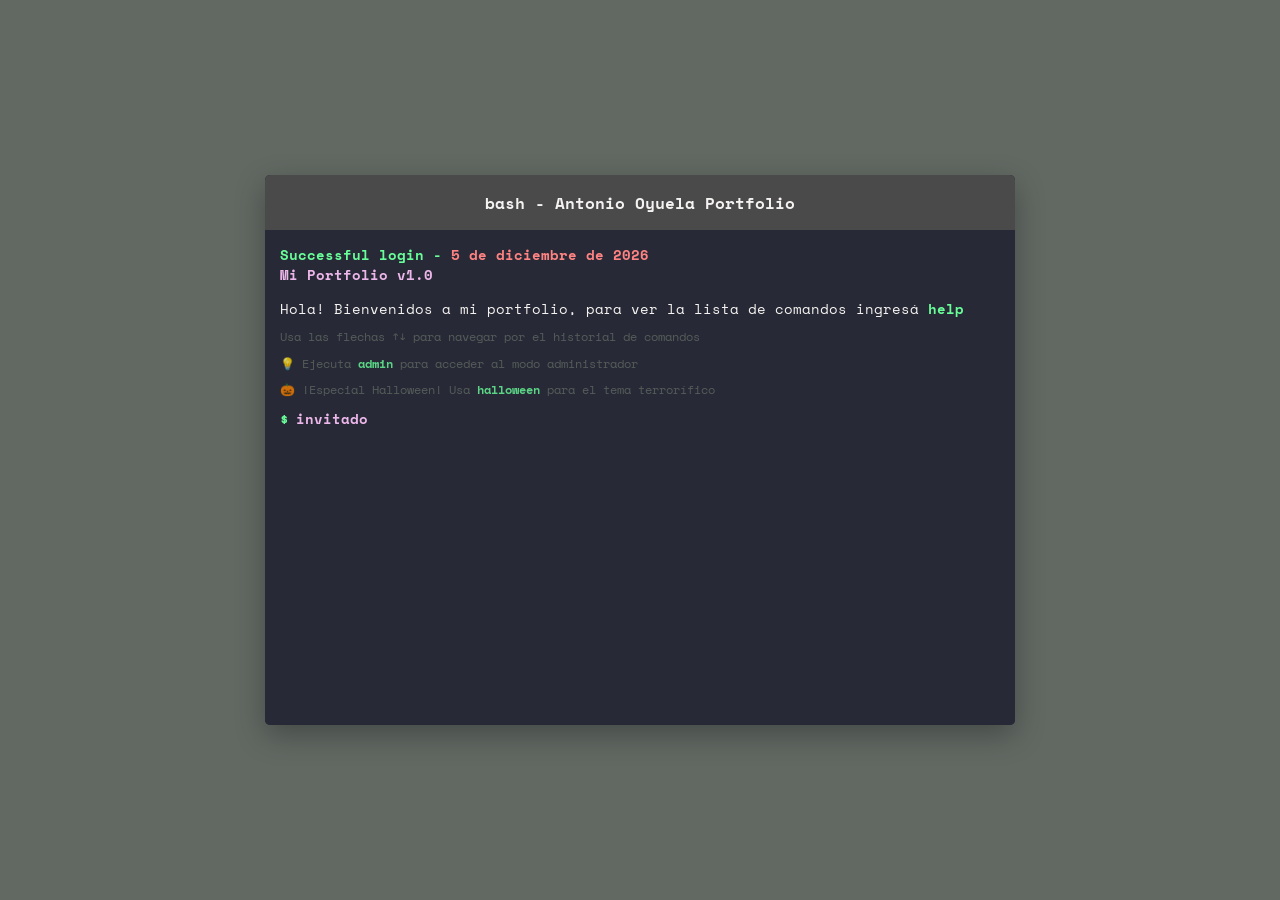
<file: index.html>
<!DOCTYPE html>
<html lang="es">
<head>
  <meta charset="UTF-8">
  <meta http-equiv="X-UA-Compatible" content="IE=edge">
  <meta name="viewport" content="width=device-width, initial-scale=1.0">
  <title>Portfolio Terminal - Antonio Oyuela</title>
  <link rel="preconnect" href="https://fonts.googleapis.com">
  <link rel="preconnect" href="https://fonts.gstatic.com" crossorigin>
  <link href="https://fonts.googleapis.com/css2?family=JetBrains+Mono:wght@300;400;500;600;700&family=Inter:wght@300;400;500;600;700&family=Space+Mono:wght@400;700&display=swap" rel="stylesheet">
  <link rel="stylesheet" href="styles.css">
</head>
<body>
  <main>
    <div class="header">
      <div class="header-content">
        <div class="header-left">
          <div class="window-controls">
            <div class="window-control close"></div>
            <div class="window-control minimize"></div>
            <div class="window-control maximize"></div>
          </div>
          <span class="header-title">Terminal - Antonio Oyuela Portfolio</span>
        </div>
        <span class="header-title guest-title">bash - Antonio Oyuela Portfolio</span>
        <div class="status-indicator">
          <div class="status-dot"></div>
          <span>Online</span>
        </div>
      </div>
    </div>
    <div class="terminal" id="terminal">
      <div class="terminal-content">
        <div class="command">Successful login - <span class="error" id="date"></span></div>
        <div class="title welcome">Mi Portfolio v1.0</div>
        <div>Hola! Bienvenidos a mi portfolio, para ver la lista de comandos ingresá <span class="command">help</span></div>
        <div class="help-hint">Usa las flechas ↑↓ para navegar por el historial de comandos</div>
        <div class="help-hint">💡 Ejecuta <span class="command">admin</span> para acceder al modo administrador</div>
		<div class="help-hint">🎃 !Especial Halloween! Usa <span class="command">halloween</span> para el tema terrorífico</div>
	  </div>
      <div class="prompt" id="currentPrompt">
        <span class="prompt-symbol">$</span>
        <span class="prompt-user">invitado</span>
        <span class="prompt-path">~/portfolio</span>
        <input id="commandInput" autocomplete="off" spellcheck="false" autofocus />
      </div>
    </div>
  </main>
  <script src="main.js"></script>
</body>
</html>
</file>
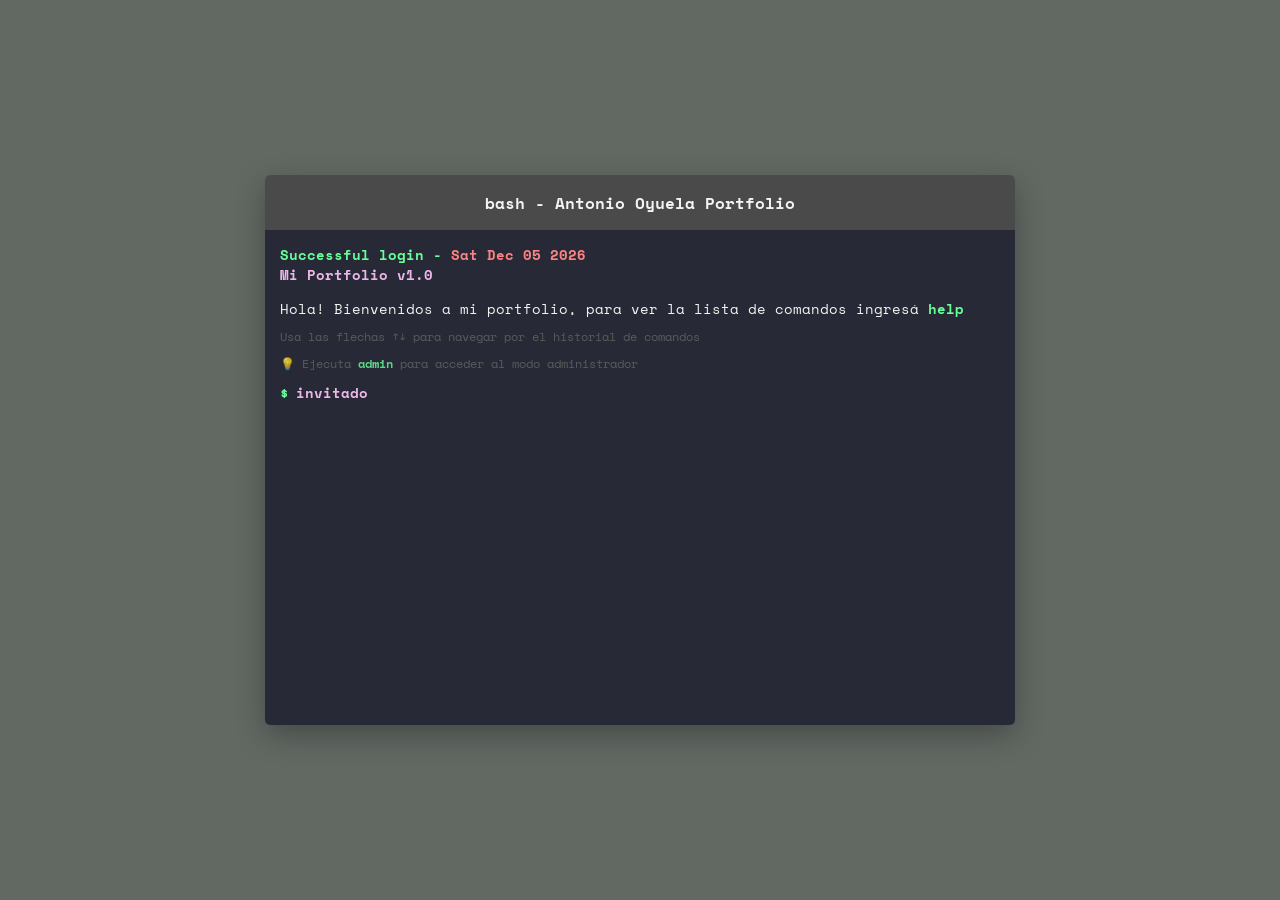
<file: portfolio_terminal_fixed_corrected.html>
<!DOCTYPE html>
<html lang="es">
<head>
  <meta charset="UTF-8">
  <meta http-equiv="X-UA-Compatible" content="IE=edge">
  <meta name="viewport" content="width=device-width, initial-scale=1.0">
  <title>Portfolio Terminal - Antonio Oyuela</title>
  <link rel="preconnect" href="https://fonts.googleapis.com">
  <link rel="preconnect" href="https://fonts.gstatic.com" crossorigin>
  <link href="https://fonts.googleapis.com/css2?family=JetBrains+Mono:wght@300;400;500;600;700&family=Inter:wght@300;400;500;600;700&family=Space+Mono:wght@400;700&display=swap" rel="stylesheet">
  <style>
    :root {
      /* Modo invitado (v1) */
      --v1-gray: #626963;
      --v1-background: #272A36;
      --v1-header: #4a4a4a;
      --v1-text: #F5F3F1;
      --v1-title: #eeb7eb;
      --v1-command: #68ff99;
      --v1-error: #ff8383;
      
      /* Modo admin (v2) */
      --v2-gray: #626963;
      --v2-background: #1a1d23;
      --v2-header: #2d3142;
      --v2-text: #e2e8f0;
      --v2-title: #a78bfa;
      --v2-command: #10b981;
      --v2-error: #f87171;
      --v2-accent: #60a5fa;
      
      /* Variables activas (empezamos con v1) */
      --gray: var(--v1-gray);
      --background: var(--v1-background);
      --header: var(--v1-header);
      --text: var(--v1-text);
      --title: var(--v1-title);
      --command: var(--v1-command);
      --error: var(--v1-error);
      --accent: var(--v1-command);
    }

    * {
      margin: 0;
      padding: 0;
      box-sizing: border-box;
    }

    body {
      display: grid;
      place-items: center;
      background-color: var(--gray);
      color: var(--text);
      font-family: 'Space Mono', monospace;
      font-size: 14px;
      min-height: 100vh;
      padding: 20px;
      transition: all 0.5s ease;
    }

    /* Modo admin activado */
    body.admin-mode {
      --gray: var(--v2-gray);
      --background: var(--v2-background);
      --header: var(--v2-header);
      --text: var(--v2-text);
      --title: var(--v2-title);
      --command: var(--v2-command);
      --error: var(--v2-error);
      --accent: var(--v2-accent);
      background: linear-gradient(135deg, var(--v2-gray) 0%, #4a5568 100%);
      font-family: 'JetBrains Mono', 'Consolas', monospace;
      line-height: 1.5;
    }

    main {
      height: 550px;
      width: 100%;
      max-width: 750px;
      box-shadow: 0 10px 30px rgba(0, 0, 0, 0.3);
      border-radius: 5px;
      overflow: hidden;
      transition: all 0.5s ease;
    }

    body.admin-mode main {
      height: 600px;
      max-width: 900px;
      box-shadow: 0 25px 50px -12px rgba(0, 0, 0, 0.5);
      border-radius: 12px;
      backdrop-filter: blur(10px);
      border: 1px solid rgba(255, 255, 255, 0.1);
    }

    .header {
      padding: 0 200px;
      height: 55px;
      margin: 0;
      font-weight: 600;
      font-size: 16px;
      background-color: var(--header);
      border-top-left-radius: 5px;
      border-top-right-radius: 5px;
      display: grid;
      place-items: center;
      overflow: hidden;
      line-height: 3.5;
      z-index: 50;
      transition: all 0.5s ease;
    }

    body.admin-mode .header {
      padding: 0 24px;
      height: 60px;
      display: flex;
      align-items: center;
      justify-content: space-between;
      border-bottom: 1px solid rgba(255, 255, 255, 0.1);
      border-radius: 0;
      line-height: normal;
    }

    .header-content {
      display: flex;
      align-items: center;
      gap: 12px;
      width: 100%;
      justify-content: center;
    }

    body.admin-mode .header-content {
      display: contents;
    }

    .header-left {
      display: none;
      align-items: center;
      gap: 12px;
    }

    body.admin-mode .header-left {
      display: flex;
    }

    .window-controls {
      display: flex;
      gap: 8px;
    }

    .window-control {
      width: 12px;
      height: 12px;
      border-radius: 50%;
    }

    .close { background-color: #ff5f57; }
    .minimize { background-color: #ffbd2e; }
    .maximize { background-color: #28ca42; }

    .header-title {
      color: var(--text);
      font-family: 'Inter', sans-serif;
    }

    body:not(.admin-mode) .header-title {
      font-family: 'Space Mono', monospace;
    }

    .status-indicator {
      display: none;
      align-items: center;
      gap: 6px;
      color: var(--command);
      font-size: 12px;
    }

    body.admin-mode .status-indicator {
      display: inline-flex;
    }

    .status-dot {
      width: 6px;
      height: 6px;
      background-color: var(--command);
      border-radius: 50%;
      animation: pulse 2s infinite;
    }

    @keyframes pulse {
      0%, 100% { opacity: 1; }
      50% { opacity: 0.5; }
    }

    .terminal {
      background-color: var(--background);
      color: var(--text);
      padding: 15px;
      height: calc(100% - 55px);
      overflow-y: auto;
      line-height: 1.4;
      transition: all 0.5s ease;
    }

    body.admin-mode .terminal {
      padding: 20px;
      height: calc(100% - 60px);
      line-height: 1.6;
    }

    .terminal-content {
      margin-bottom: 10px;
    }

    body.admin-mode .terminal-content {
      margin-bottom: 15px;
    }

    .prompt {
      display: flex;
      align-items: center;
      gap: 7px;
      margin-top: 10px;
    }

    body.admin-mode .prompt {
      gap: 8px;
      margin-top: 15px;
    }

    .prompt-symbol {
      color: var(--command);
      font-weight: 600;
    }

    .prompt-user {
      color: var(--title);
      font-weight: 600;
    }

    .prompt-path {
      color: var(--accent);
      font-weight: 500;
      display: none;
    }

    body.admin-mode .prompt-path {
      display: inline;
    }

    input {
      background-color: transparent;
      color: var(--text);
      font-size: 14px;
      font-family: inherit;
      border: none;
      flex: 1;
      outline: none;
      caret-color: var(--command);
    }

    input::selection {
      background-color: var(--title);
      color: var(--background);
    }

    .command-output {
      margin: 10px 0;
      color: var(--text);
    }

    body.admin-mode .command-output {
      margin: 15px 0;
    }

    .section-title {
      font-size: 18px;
      font-weight: 600;
      color: var(--title);
      margin-bottom: 10px;
    }

    body.admin-mode .section-title {
      margin-bottom: 15px;
      display: flex;
      align-items: center;
      gap: 8px;
    }

    .title {
      color: var(--title);
      font-weight: 600;
    }

    .error {
      color: var(--error);
      font-weight: 600;
    }

    .command {
      color: var(--command);
      font-weight: 600;
      cursor: pointer;
      transition: all 0.2s ease;
    }

    .command:hover {
      text-decoration: underline;
      filter: brightness(1.2);
    }

    .indent {
      margin-left: 20px;
      margin-top: 5px;
    }

    body.admin-mode .indent {
      margin-left: 24px;
      margin-top: 8px;
    }

    .link {
      color: var(--command);
      text-decoration: none;
      transition: all 0.2s ease;
    }

    body.admin-mode .link {
      color: var(--accent);
    }

    .link:hover {
      text-decoration: underline;
      filter: brightness(1.2);
    }

    .search-result {
      background-color: rgba(104, 255, 153, 0.1);
      border-left: 3px solid var(--command);
      padding: 10px;
      margin: 5px 0;
      border-radius: 3px;
      transition: all 0.2s ease;
    }

    body.admin-mode .search-result {
      background: linear-gradient(90deg, rgba(16, 185, 129, 0.1) 0%, transparent 100%);
      padding: 15px;
      margin: 10px 0;
      border-radius: 8px;
    }

    body.admin-mode .search-result:hover {
      background: linear-gradient(90deg, rgba(16, 185, 129, 0.15) 0%, transparent 100%);
    }

    .search-highlight {
      background-color: var(--command);
      color: var(--background);
      padding: 2px 4px;
      border-radius: 2px;
      font-weight: 600;
    }

    body.admin-mode .search-highlight {
      padding: 2px 6px;
      border-radius: 4px;
    }

    .category-result {
      background-color: rgba(238, 183, 235, 0.1);
      border-left: 3px solid var(--title);
      padding: 12px;
      margin: 8px 0;
      border-radius: 5px;
      transition: all 0.2s ease;
    }

    body.admin-mode .category-result {
      background: linear-gradient(90deg, rgba(167, 139, 250, 0.1) 0%, transparent 100%);
      padding: 15px;
      margin: 10px 0;
      border-radius: 8px;
    }

    body.admin-mode .category-result:hover {
      background: linear-gradient(90deg, rgba(167, 139, 250, 0.15) 0%, transparent 100%);
    }

    .category-title {
      color: var(--title);
      font-weight: 600;
      font-size: 16px;
      margin-bottom: 8px;
    }

    body.admin-mode .category-title {
      margin-bottom: 10px;
    }

    .category-content {
      color: var(--text);
      line-height: 1.5;
    }

    body.admin-mode .category-content {
      line-height: 1.6;
    }

    .search-match {
      background-color: var(--title);
      color: var(--background);
      padding: 1px 3px;
      border-radius: 2px;
      font-weight: 600;
    }

    body.admin-mode .search-match {
      padding: 2px 6px;
      border-radius: 4px;
    }

    .welcome {
      margin-bottom: 15px;
    }

    body.admin-mode .welcome {
      margin-bottom: 20px;
    }

    .help-hint {
      color: var(--gray);
      font-size: 12px;
      margin-top: 10px;
      opacity: 0.8;
    }

    body.admin-mode .help-hint {
      margin-top: 15px;
    }

    .skill-tag {
      display: none;
    }

    body.admin-mode .skill-tag {
      display: inline-block;
      background-color: rgba(167, 139, 250, 0.1);
      color: var(--title);
      padding: 4px 8px;
      border-radius: 6px;
      font-size: 12px;
      font-weight: 500;
      margin: 2px 4px 2px 0;
      border: 1px solid rgba(167, 139, 250, 0.3);
    }

    .project-card {
      display: none;
    }

    body.admin-mode .project-card {
      display: block;
      background: rgba(255, 255, 255, 0.02);
      border: 1px solid rgba(255, 255, 255, 0.1);
      border-radius: 8px;
      padding: 15px;
      margin: 10px 0;
      transition: all 0.2s ease;
    }

    body.admin-mode .project-card:hover {
      background: rgba(255, 255, 255, 0.05);
      border-color: var(--accent);
    }

    .mode-transition {
      opacity: 0;
      transform: scale(0.95);
      transition: all 0.5s ease;
    }

    .mode-transition.active {
      opacity: 1;
      transform: scale(1);
    }

    /* Scrollbar personalizada */
    .terminal::-webkit-scrollbar {
      width: 8px;
    }

    body.admin-mode .terminal::-webkit-scrollbar {
      width: 10px;
    }

    .terminal::-webkit-scrollbar-track {
      background: var(--background);
    }

    .terminal::-webkit-scrollbar-thumb {
      background: var(--header);
      border-radius: 4px;
    }

    body.admin-mode .terminal::-webkit-scrollbar-thumb {
      border-radius: 5px;
      border: 2px solid var(--background);
    }

    .terminal::-webkit-scrollbar-thumb:hover {
      background: var(--gray);
    }

    /* Media queries */
    @media (max-width: 768px) {
      body {
        padding: 10px;
      }
      
      main {
        height: 80vh;
        max-height: 600px;
      }

      body.admin-mode main {
        height: 85vh;
        max-height: 700px;
        border-radius: 8px;
      }
      
      .terminal {
        font-size: 13px;
      }

      body.admin-mode .terminal {
        font-size: 13px;
        padding: 15px;
      }
      
      .header {
        padding: 0 20px;
        font-size: 14px;
      }

      body.admin-mode .header {
        padding: 0 15px;
        font-size: 14px;
      }

      body.admin-mode .window-controls {
        display: none;
      }
    }

    @media (max-width: 480px) {
      .terminal {
        font-size: 12px;
        padding: 12px;
      }

      body.admin-mode .terminal {
        font-size: 12px;
        padding: 12px;
      }
      
      .indent {
        margin-left: 16px;
      }

      body.admin-mode .indent {
        margin-left: 16px;
      }
    }
  </style>
</head>
<body>
  <main>
    <div class="header">
      <div class="header-content">
        <div class="header-left">
          <div class="window-controls">
            <div class="window-control close"></div>
            <div class="window-control minimize"></div>
            <div class="window-control maximize"></div>
          </div>
          <span class="header-title">Terminal - Antonio Oyuela Portfolio</span>
        </div>
        <span class="header-title guest-title">bash - Antonio Oyuela Portfolio</span>
        <div class="status-indicator">
          <div class="status-dot"></div>
          <span>Online</span>
        </div>
      </div>
    </div>
    <div class="terminal" id="terminal">
      <div class="terminal-content">
        <div class="command">Successful login - <span class="error" id="date"></span></div>
        <div class="title welcome">Mi Portfolio v1.0</div>
        <div>Hola! Bienvenidos a mi portfolio, para ver la lista de comandos ingresá <span class="command">help</span></div>
        <div class="help-hint">Usa las flechas ↑↓ para navegar por el historial de comandos</div>
        <div class="help-hint">💡 Ejecuta <span class="command">admin</span> para acceder al modo administrador</div>
      </div>
      <div class="prompt" id="currentPrompt">
        <span class="prompt-symbol">$</span>
        <span class="prompt-user">invitado</span>
        <span class="prompt-path">~/portfolio</span>
        <input id="commandInput" autocomplete="off" spellcheck="false" autofocus />
      </div>
    </div>
  </main>

  <script>
    class TerminalPortfolio {
      constructor() {
        this.commandInput = document.getElementById('commandInput');
        this.terminal = document.getElementById('terminal');
        this.currentPrompt = document.getElementById('currentPrompt');
        this.commandHistory = [];
        this.historyIndex = -1;
        this.isAdminMode = false;
        
        this.init();
        this.setupEventListeners();
        this.initializeSearchData();
      }

      initializeSearchData() {
        this.searchCategories = {
          informatica: {
            title: '💻 Informática y Sistemas',
            aliases: ['informatica', 'informática', 'sistemas', 'system', 'computer', 'ordenador'],
            content: {
              skills: [
                'Hirens Boot CD', 'Clonezilla', 'Windows', 'Linux', 'MacOS', 'Android', 
                'GParted', 'Terminal', 'Seguridad informática', 'Iptables'
              ],
              education: [
                'Técnico en Sistemas Microinformáticos y Redes - IES Gaspar Melchor de Jovellanos',
                'Operación de Sistemas Informáticos - Academia Colón Fuenlabrada', 
                'Montaje y Reparación de Sistemas Microinformáticos - Centro Tecnológico Getafe',
                'Sistemas Microinformáticos - Cursos Femxa',
                'Operación de Redes Departamentales - Cursos Femxa'
              ],
              tools: ['GParted', 'Clonezilla', 'Hiren\'s BootCD', 'VirtualBox', 'Iptables']
            }
          },
          programacion: {
            title: '⚡ Programación y Desarrollo',
            aliases: ['programacion', 'programación', 'desarrollo', 'dev', 'coding', 'code'],
            content: {
              skills: [
                'HTML5', 'CSS3', 'JavaScript', 'TypeScript', 'React', 'Angular', 
                'Astro', 'Node.js', 'Git', 'GitHub', 'PostgreSQL', 'MariaDB'
              ],
              education: [
                'Programación con Lenguajes Orientados a Objetos y Bases de Datos Relacionales - Cursos 0,0',
                'Desarrollo de Aplicaciones con Tecnologías Web - Academia Colón',
                'FP GS Desarrollo de Aplicaciones Web - IES Enrique Tierno Galván',
                'Confección y Publicación de Páginas Web - Cursos Femxa'
              ],
              tools: ['VS Code', 'Postman', 'Git', 'GitHub Desktop', 'XAMPP', 'Node.js'],
              projects: [
                'La Pesadilla de Rick y Morty - Aplicación web con API',
                'Portfolio Terminal - Terminal interactiva con JavaScript',
                'Sistema de Gestión Web - Aplicación fullstack en desarrollo'
              ]
            }
          },
          diseño: {
            title: '🎨 Diseño y Multimedia',
            aliases: ['diseño', 'design', 'multimedia', 'grafico', 'gráfico'],
            content: {
              skills: [
                'Adobe Illustrator', 'Photoshop', 'InDesign', 'Premiere Pro', 
                'Adobe Dreamweaver', 'Paquete Corel Draw', 'Figma', 'UI/UX Design', 
                'Adobe Animate', 'Paquete Affinity', 'Canva'
              ],
              education: [
                'Diseño Editorial y Publicaciones Impresas y Multimedia - IES Virgen de la Paloma',
                'Desarrollo de Productos Editoriales Multimedia - Academia Colón Coslada',
                'Técnico Preimpresor Digital - IES Tajamar'
              ],
              tools: ['Adobe Illustrator', 'Photoshop', 'Figma', 'Canva', 'InDesign', 'Premiere Pro']
            }
          },
          seguridad: {
            title: '🔒 Seguridad Informática',
            aliases: ['seguridad', 'security', 'ciberseguridad', 'cyber'],
            content: {
              skills: ['Maltego', 'FOCA', 'Seguridad informática', 'Iptables'],
              education: ['Seguridad Informática - Grupo Aspasa'],
              tools: ['Wireshark', 'Maltego', 'FOCA', 'Nmap', 'Kali Linux']
            }
          },
          redes: {
            title: '🌐 Redes y Telecomunicaciones',
            aliases: ['redes', 'network', 'telecomunicaciones', 'comunicaciones'],
            content: {
              skills: ['Iptables', 'Redes departamentales'],
              education: [
                'Operación de Sistemas de Comunicación de Voz y Datos - Grupo Aspasia',
                'Operación de Redes Departamentales - Cursos Femxa',
                'Técnico en Sistemas Microinformáticos y Redes - IES Gaspar Melchor de Jovellanos'
              ],
              tools: ['Iptables', 'VirtualBox', 'Wireshark']
            }
          },
          idiomas: {
            title: '🌍 Idiomas',
            aliases: ['idiomas', 'languages', 'lenguas'],
            content: {
              skills: ['Español (Nativo)', 'Inglés (Básico)', 'Portugués (Básico)']
            }
          }
        };

        this.generalSearchData = {
          about: 'Antonio Oyuela desarrollador apasionado tecnología diseño frontend backend experiencias digitales',
          social: 'GitHub LinkedIn Email redes sociales contacto Antonio-92-cpu',
          skills: 'HTML CSS JavaScript TypeScript React Angular Astro Node.js Git GitHub Adobe Illustrator Photoshop InDesign Premiere Pro Figma UI UX Design Español Inglés Portugués programación diseño idiomas',
          education: 'Academia Colón Cursos Femxa IES Gaspar Melchor Jovellanos IES Tajamar Desarrollo Aplicaciones Tecnologías Web Confección Publicación Páginas Web Técnico Sistemas Microinformáticos Redes Preimpresor Digital formación estudios',
          experience: 'Desarrollador Full Stack Frontend Freelance proyectos React Node.js Vue.js bases datos aplicaciones web interfaces usuario responsive HTML CSS JavaScript experiencia laboral trabajo SomotierraTech Pipote prácticas diseño UI UX',
          projects: 'Rick Morty Portfolio Terminal Sistema Gestión Web GitHub API aplicación interactiva HTML CSS JavaScript fullstack proyectos desarrollo'
        };
      }

      init() {
        this.updateDateTime();
        this.commandInput.focus();
        
        this.terminal.addEventListener('click', () => {
          this.commandInput.focus(); 
        });
      }

      updateDateTime() {
        const dateElement = document.getElementById('date');
        if (this.isAdminMode) {
          dateElement.innerText = new Date().toLocaleString('es-ES', {
            year: 'numeric',
            month: 'long',
            day: 'numeric',
            hour: '2-digit',
            minute: '2-digit'
          });
        } else {
          dateElement.innerText = new Date().toDateString();
        }
      }

      setupEventListeners() {
        this.commandInput.addEventListener('keydown', (e) => {
          switch(e.key) {
            case 'Enter':
              this.executeCommand();
              break;
            case 'ArrowUp':
              e.preventDefault();
              this.navigateHistory('up');
              break;
            case 'ArrowDown':
              e.preventDefault();
              this.navigateHistory('down');
              break;
            case 'Tab':
              e.preventDefault();
              this.autocompleteCommand();
              break;
            case 'l':
              if (e.ctrlKey) {
                e.preventDefault();
                this.clearTerminal();
              }
              break;
          }
        });

        document.addEventListener('click', (e) => {
          if (!e.target.closest('a')) {
            this.commandInput.focus();
          }
        });
      }

      switchToAdminMode() {
        this.isAdminMode = true;
        
        // Aplicar transición
        document.body.classList.add('mode-transition');
        
        setTimeout(() => {
          document.body.classList.add('admin-mode');
          
          // Actualizar elementos del DOM
          this.updatePrompt();
          this.updateDateTime();
          
          // Ocultar título de invitado y mostrar elementos de admin
          document.querySelector('.guest-title').style.display = 'none';
          
          setTimeout(() => {
            document.body.classList.remove('mode-transition');
            document.body.classList.add('active');
          }, 100);
        }, 250);

        // Mensaje de bienvenida al modo admin
        const welcomeDiv = document.createElement('div');
        welcomeDiv.className = 'command-output';
        welcomeDiv.innerHTML = `
          <div class="section-title">🚀 Modo Administrador Activado</div>
          <div class="indent">
            <div>✨ Bienvenido al <span class="title">Portfolio Terminal v2.0</span></div>
            <div>🔓 Acceso completo concedido - Funcionalidades avanzadas habilitadas</div>
            <div>💻 Terminal mejorada con nuevos estilos y características</div>
            <br>
            <div class="help-hint">💡 Usa <span class="command">guest</span> para volver al modo invitado</div>
          </div>
        `;
        
        return welcomeDiv;
      }

      switchToGuestMode() {
        this.isAdminMode = false;
        
        // Aplicar transición
        document.body.classList.add('mode-transition');
        
        setTimeout(() => {
          document.body.classList.remove('admin-mode');
          
          // Actualizar elementos del DOM
          this.updatePrompt();
          this.updateDateTime();
          
          // Mostrar título de invitado
          document.querySelector('.guest-title').style.display = 'inline';
          
          setTimeout(() => {
            document.body.classList.remove('mode-transition');
            document.body.classList.add('active');
          }, 100);
        }, 250);

        // Mensaje de cambio a modo invitado
        const welcomeDiv = document.createElement('div');
        welcomeDiv.className = 'command-output';
        welcomeDiv.innerHTML = `
          <div class="section-title">👤 Modo Invitado Activado</div>
          <div class="indent">
            <div>📱 Volviendo al <span class="title">Portfolio v1.0</span></div>
            <div>🔒 Modo básico - Funcionalidades estándar</div>
            <br>
            <div class="help-hint">💡 Usa <span class="command">admin</span> para acceder al modo avanzado</div>
          </div>
        `;
        
        return welcomeDiv;
      }

      updatePrompt() {
        const promptSymbol = document.querySelector('.prompt-symbol');
        const promptUser = document.querySelector('.prompt-user');
        
        if (this.isAdminMode) {
          promptSymbol.textContent = '❯';
          promptUser.textContent = 'admin';
        } else {
          promptSymbol.textContent = '$';
          promptUser.textContent = 'invitado';
        }
      }

      autocompleteCommand() {
        const currentInput = this.commandInput.value.toLowerCase().trim();
        if (!currentInput) return;

        let commands = [
          'about', 'social', 'skills', 'education', 'experience', 'projects',
          'whoami', 'search', 'history', 'clear', 'help', 'theme', 'date', 'tools'
        ];

        // Agregar comandos específicos según el modo
        if (this.isAdminMode) {
          commands.push('guest', 'contact', 'pwd', 'ls');
        } else {
          commands.push('admin');
        }

        const matches = commands.filter(cmd => cmd.startsWith(currentInput));
  
        if (matches.length === 1) {
          this.commandInput.value = matches[0];
        } else if (matches.length > 1) {
          const suggestionDiv = document.createElement('div');
          suggestionDiv.className = 'command-output';
          const prefix = this.isAdminMode ? '💡' : '';
          suggestionDiv.innerHTML = `
            <div class="indent">
              ${prefix} Posibles comandos: ${matches.map(cmd => `<span class="command">${cmd}</span>`).join(' • ')}
            </div>
          `;
          this.terminal.insertBefore(suggestionDiv, this.currentPrompt);
          this.scrollToBottom();
        }
      }

      navigateHistory(direction) {
        if (this.commandHistory.length === 0) return;

        if (direction === 'up') {
          if (this.historyIndex < this.commandHistory.length - 1) {
            this.historyIndex++;
            this.commandInput.value = this.commandHistory[this.commandHistory.length - 1 - this.historyIndex];
          }
        } else if (direction === 'down') {
          if (this.historyIndex > 0) {
            this.historyIndex--;
            this.commandInput.value = this.commandHistory[this.commandHistory.length - 1 - this.historyIndex];
          } else if (this.historyIndex === 0) {
            this.historyIndex = -1;
            this.commandInput.value = '';
          }
        }
      }

      addToHistory(command) {
        const trimmedCommand = command.trim();
        if (trimmedCommand === '') return;
        
        if (this.commandHistory.length === 0 || 
            this.commandHistory[this.commandHistory.length - 1] !== trimmedCommand) {
          this.commandHistory.push(trimmedCommand);
          
          const maxHistory = this.isAdminMode ? 100 : 60;
          if (this.commandHistory.length > maxHistory) {
            this.commandHistory.shift();
          }
        }
        this.historyIndex = -1;
      }

      executeCommand() {
        const command = this.commandInput.value.trim();
        
        const commandLine = this.createCommandLine(command);
        this.terminal.insertBefore(commandLine, this.currentPrompt);
        
        this.addToHistory(command);
        
        if (command !== '') {
          const output = this.processCommand(command);
          if (output) {
            this.terminal.insertBefore(output, this.currentPrompt);
          }
        }
        
        this.commandInput.value = '';
        this.scrollToBottom();
      }

      createCommandLine(command) {
        const div = document.createElement('div');
        const symbol = this.isAdminMode ? '❯' : '$';
          ;
        const user = this.isAdminMode ? 'admin' : 'invitado';
        const path = this.isAdminMode ? ' <span class="prompt-path">~/portfolio</span>' : '';
        
        div.innerHTML = `<span class="prompt-symbol">${symbol}</span> <span class="prompt-user">${user}</span>${path} ${command}`;
        div.style.marginBottom = this.isAdminMode ? '10px' : '5px';
        return div;
      }

      processCommand(command) {
        const args = command.toLowerCase().split(' ');
        const cmd = args[0];
        
        switch(cmd) {
          case 'admin':
            if (!this.isAdminMode) {
              return this.switchToAdminMode();
            } else {
              return this.alreadyInMode('admin');
            }
          case 'guest':
            if (this.isAdminMode) {
              return this.switchToGuestMode();
            } else {
              return this.alreadyInMode('guest');
            }
          case 'tools':
            return this.showTools(args[1]);
          case 'theme':
            return this.setTheme(args[1]);
          case 'help':
            return this.showHelp();
          case 'about':
            return this.showAbout();
          case 'social':
          case 'contact':
            return this.showSocial();
          case 'skills':
            return this.showSkills();
          case 'education':
            return this.showEducation();
          case 'experience':
            return this.showExperience();
          case 'projects':
            return this.showProjects();
          case 'whoami':
            return this.showWhoami();
          case 'search':
            const query = args.slice(1).join(' ');
            return this.search(query);
          case 'history':
            return this.showHistory();
          case 'clear':
          case 'cls':
            return this.clearTerminal();
          case 'date':
            return this.showDate();
          case 'pwd':
            return this.showPwd();
          case 'ls':
            return this.showLs();
          default:
            return this.commandNotFound(command);
        }
      }

      alreadyInMode(mode) {
        const div = document.createElement('div');
        div.className = 'command-output';
        
        if (mode === 'admin') {
          div.innerHTML = `
            <div class="indent">
              <div class="error">⚠️ Ya estás en modo administrador</div>
              <div>Usa <span class="command">guest</span> para cambiar al modo invitado</div>
            </div>
          `;
        } else {
          div.innerHTML = `
            <div class="indent">
              <div class="error">⚠️ Ya estás en modo invitado</div>
              <div>Usa <span class="command">admin</span> para cambiar al modo administrador</div>
            </div>
          `;
        }
        
        return div;
      }

      showPwd() {
        if (!this.isAdminMode) return this.commandNotFound('pwd');
        
        const div = document.createElement('div');
        div.className = 'command-output';
        div.innerHTML = '<div class="indent"><span class="command">/home/admin/portfolio</span></div>';
        return div;
      }

      showLs() {
        if (!this.isAdminMode) return this.commandNotFound('ls');
        
        const div = document.createElement('div');
        div.className = 'command-output';
        div.innerHTML = `
          <div class="indent">
            <span class="command">about.txt</span>&nbsp;&nbsp;&nbsp;&nbsp;
            <span class="command">skills.json</span>&nbsp;&nbsp;&nbsp;&nbsp;
            <span class="command">projects/</span>&nbsp;&nbsp;&nbsp;&nbsp;
            <span class="command">contact.md</span>
          </div>
        `;
        return div;
      }
      
      setTheme(mode) {
        const div = document.createElement('div');
        div.className = 'command-output';

        if (!mode || (mode !== 'dark' && mode !== 'light')) {
          const errorPrefix = this.isAdminMode ? '⚠️' : '';
          div.innerHTML = `
            <div class="error">${errorPrefix} Modo inválido.</div>
            <div class="indent">Uso: <span class="command">theme [dark|light]</span></div>
          `;
          return div;
        }

        // Por ahora solo notificamos, el tema se puede implementar más adelante
        const successPrefix = this.isAdminMode ? '✨' : '';
        div.innerHTML = `<div class="indent">${successPrefix} Tema ${mode} disponible en futuras versiones.</div>`;
        return div;
      }

      showDate() {
        const div = document.createElement('div');
        div.className = 'command-output';
        
        const now = new Date();
        
        if (this.isAdminMode) {
          const options = {
            weekday: 'long',
            year: 'numeric',
            month: 'long',
            day: 'numeric',
            hour: '2-digit',
            minute: '2-digit',
            second: '2-digit',
            timeZoneName: 'short'
          };
          
          const fullDate = now.toLocaleDateString('es-ES', options);
          const time = now.toLocaleTimeString('es-ES');
          
          div.innerHTML = `
            <div class="indent">
              <div>📅 <span class="title">Fecha:</span> ${fullDate}</div>
              <div>⏰ <span class="title">Hora:</span> <span class="command">${time}</span></div>
              <div>🌍 <span class="title">Zona horaria:</span> ${Intl.DateTimeFormat().resolvedOptions().timeZone}</div>
            </div>
          `;
        } else {
          const options = {
            weekday: 'long',
            year: 'numeric',
            month: 'long',
            day: 'numeric',
            hour: '2-digit',
            minute: '2-digit',
            second: '2-digit',
            timeZoneName: 'short'
          };
          
          const fullDate = now.toLocaleDateString('es-ES', options);
          const time = now.toLocaleTimeString('es-ES');
          
          div.innerHTML = `
            <div class="indent">
              <div><span class="title">Fecha completa:</span> ${fullDate}</div>
              <div><span class="title">Hora actual:</span> <span class="command">${time}</span></div>
              <div><span class="title">Zona horaria:</span> ${Intl.DateTimeFormat().resolvedOptions().timeZone}</div>
            </div>
          `;
        }
        
        return div;
      }

      showHelp() {
        const div = document.createElement('div');
        div.className = 'command-output';
        
        if (this.isAdminMode) {
          div.innerHTML = `
            <div class="section-title">📋 Comandos disponibles (Modo Admin):</div>
            <div class="indent">
              <div><span class="command">about</span> - 👤 Información sobre mí</div>
              <div><span class="command">social</span> - 🌐 Mis redes sociales y contacto</div>
              <div><span class="command">skills</span> - ⚡ Habilidades técnicas</div>
              <div><span class="command">tools [categoría]</span> - 🛠️ Herramientas por categoría (dev, design, sec, net)</div>
              <div><span class="command">education</span> - 🎓 Formación académica</div>
              <div><span class="command">experience</span> - 💼 Experiencia laboral</div>
              <div><span class="command">projects</span> - 🚀 Mis proyectos</div>
              <div><span class="command">search [término]</span> - 🔍 Buscar contenido (categorías o general)</div>
              <div><span class="command">history</span> - 📜 Historial de comandos</div>
              <div><span class="command">clear</span> - 🧹 Limpiar terminal</div>
              <div><span class="command">date</span> - 📅 Fecha y hora actual</div>
              <div><span class="command">whoami</span> - 🤔 Info del usuario</div>
              <div><span class="command">pwd</span> - 📂 Directorio actual</div>
              <div><span class="command">ls</span> - 📄 Listar archivos</div>
              <div><span class="command">guest</span> - 👤 Cambiar a modo invitado</div>
            </div>
            <div class="help-hint">💡 Usa ↑↓ para historial • Tab para autocompletar • Ctrl+L para limpiar</div>
            <div class="help-hint">🔍 Busca por categorías: <span class="command">informática</span>, <span class="command">programación</span>, <span class="command">diseño</span>, <span class="command">seguridad</span>, <span class="command">redes</span>, <span class="command">idiomas</span></div>
          `;
        } else {
          div.innerHTML = `
            <div class="section-title">Comandos disponibles:</div>
            <div class="indent">
              <div><span class="command">about</span> - Información sobre mi</div>
              <div><span class="command">social</span> - Mis redes sociales</div>
              <div><span class="command">skills</span> - Habilidades</div>
              <div><span class="command">tools [categoría]</span> - Herramientas agrupadas (dev, diseño, seguridad, redes)</div>
              <div><span class="command">education</span> - Formación académica</div>
              <div><span class="command">experience</span> - Experiencia laboral</div>
              <div><span class="command">projects</span> - Mis proyectos</div>
              <div><span class="command">whoami</span> - Información del usuario</div>
              <div><span class="command">search [término]</span> - Buscar por categorías o contenido general</div>
              <div><span class="command">date</span> - Mostrar fecha y hora actual</div>
              <div><span class="command">history</span> - Historial de comandos</div>
              <div><span class="command">clear</span> - Limpiar terminal</div>
              <div><span class="command">admin</span> - 🚀 Acceder al modo administrador</div>
            </div>
            <div class="help-hint">Usa las flechas ↑↓ para navegar por el historial</div>
            <div class="help-hint">Búsqueda por categorías: informática, programación, diseño, seguridad, redes, idiomas</div>
          `;
        }
        
        return div;
      }
      
      showAbout() {
        const div = document.createElement('div');
        div.className = 'command-output';
        
        if (this.isAdminMode) {
          div.innerHTML = `
            <div class="section-title">👨‍💻 Sobre mí:</div>
            <div class="indent">
              <div>¡Hola! Soy <span class="title">Antonio Oyuela</span> 👋</div>
              <br>
              <div>🚀 Desarrollador apasionado por la tecnología y el diseño</div>
              <div>💻 Especializado en desarrollo frontend y backend</div>
              <div>🎯 Experiencia en múltiples tecnologías web modernas</div>
              <div>✨ Me gusta crear experiencias digitales atractivas y funcionales</div>
              <div>📚 Siempre aprendiendo nuevas tecnologías y mejorando mis habilidades</div>
              <br>
              <div>🎨 Combino desarrollo técnico con diseño creativo para crear soluciones completas</div>
            </div>
          `;
        } else {
          div.innerHTML = `
            <div class="section-title">Sobre mi:</div>
            <div class="indent">
              Hola! Mi nombre es <span class="title">Antonio Oyuela</span><br><br>
              Soy un desarrollador apasionado por la tecnología y el diseño. Me especializo en 
              desarrollo frontend y backend, con experiencia en múltiples tecnologías web modernas. 
              Me gusta crear experiencias digitales atractivas y funcionales, siempre buscando 
              aprender nuevas tecnologías y mejorar mis habilidades.
            </div>
          `;
        }
        
        return div;
      }

      showSocial() {
        const div = document.createElement('div');
        div.className = 'command-output';
        
        if (this.isAdminMode) {
          div.innerHTML = `
            <div class="section-title">🌐 Contacto y Redes:</div>
            <div class="indent">
              <div>🐱 <span class="title">GitHub:</span> <a href="https://github.com/Antonio-92-cpu" target="_blank" class="link">https://github.com/Antonio-92-cpu</a></div>
              <div>💼 <span class="title">LinkedIn:</span> <a href="https://www.linkedin.com/in/antonio-oyuela-s%C3%A1nchez-0a3185141/" target="_blank" class="link">linkedin.com/in/antonio-oyuela</a></div>
              <div>📧 <span class="title">Email:</span> <span class="command">antoniooyuela@gmail.com</span></div>
              <br>
              <div class="help-hint">💬 ¡No dudes en contactarme para colaboraciones o proyectos!</div>
            </div>
          `;
        } else {
          div.innerHTML = `
            <div class="section-title">Redes sociales:</div>
            <div class="indent">
              <div><span class="title">GitHub:</span> <a href="https://github.com/Antonio-92-cpu" target="_blank" class="link">https://github.com/Antonio-92-cpu</a></div>
              <div><span class="title">LinkedIn:</span> <a href="https://www.linkedin.com/in/antonio-oyuela-s%C3%A1nchez-0a3185141/" target="_blank" class="link">https://linkedin.com/in/antonio-oyuela</a></div>
              <div><span class="title">Email:</span> <span class="command">antoniooyuela@gmail.com</span></div>
            </div>
          `;
        }
        
        return div;
      }

      showSkills() {
        const div = document.createElement('div');
        div.className = 'command-output';
        
        if (this.isAdminMode) {
          const skillCategories = [
            {
              title: '💻 Desarrollo Web',
              skills: ['HTML5', 'CSS3', 'JavaScript', 'TypeScript', 'React', 'Angular', 'Astro', 'Node.js']
            },
            {
              title: '🗄️ Bases de Datos',
              skills: ['PostgreSQL', 'MariaDB', 'MySQL']
            },
            {
              title: '🛠️ Herramientas',
              skills: ['Git', 'GitHub', 'VS Code', 'Postman', 'XAMPP']
            },
            {
              title: '🎨 Diseño',
              skills: ['Adobe Illustrator', 'Photoshop', 'InDesign', 'Figma', 'UI/UX Design', 'Canva']
            },
            {
              title: '💿 Sistemas',
              skills: ['Windows', 'Linux', 'MacOS', 'Terminal', 'VirtualBox']
            },
            {
              title: '🔒 Seguridad',
              skills: ['Seguridad informática', 'Iptables', 'Maltego', 'FOCA']
            },
            {
              title: '🌍 Idiomas',
              skills: ['Español (Nativo)', 'Inglés (Básico)', 'Portugués (Básico)']
            }
          ];

          let html = '<div class="section-title">⚡ Habilidades Técnicas:</div><div class="indent">';
          
          skillCategories.forEach(category => {
            html += `<div><span class="command">${category.title}</span></div>`;
            html += '<div class="indent">';
            category.skills.forEach(skill => {
              html += `<span class="skill-tag">${skill}</span>`;
            });
            html += '</div><br>';
          });
          
          html += '</div>';
          div.innerHTML = html;
        } else {
          div.innerHTML = `
            <div class="section-title">Skills:</div>
            <div class="indent">
              <div>
                <span class="command">Programación:</span>
                <div class="indent">
                  <span class="title">HTML5</span> • <span class="title">CSS3</span> • 
                  <span class="title">JavaScript</span> • <span class="title">TypeScript</span><br>
                  <span class="title">React</span> • <span class="title">Angular</span> • 
                  <span class="title">Astro</span> • <span class="title">Node.js</span><br>
                  <span class="title">Git</span> • <span class="title">GitHub</span> •
                  <span class="title">PostgreSQL</span> • <span class="title">MariaDB</span><br>
                </div>
                <br>
              <div>
              <span class="command">Informática | Herramientas:</span>
                <div class="indent">
                  <span class="title">Hirens Boot CD</span> • <span class="title">Clonezilla</span> • 
                  <span class="title">Maltego</span> • <span class="title">FOCA</span><br>
                  <span class="title">Windows - Linux - MacOS</span> • <span class="title">Android</span> • 
                  <span class="title">Gparted</span> • <span class="title">Terminal</span><br>
                  <span class="title">Seguridad informática</span> • <span class="title">Iptables</span><br>
                </div>
                <br>
              </div>
              <div>
                <span class="command">Diseño y Contenido Digital:</span>
                <div class="indent">
                  <span class="title">Adobe Illustrator</span> • <span class="title">Photoshop</span> • <span class="title">InDesign</span><br>
                  <span class="title">Premiere Pro</span> • <span class="title">Adobe Dreamweaver</span> • <span class="title">Paquete Corel Draw</span><br>
                  <span class="title">Figma</span> • <span class="title">UI/UX Design</span> • <span class="title">Adobe Animate</span><br>
                  <span class="title">Paquete Affinity</span> • <span class="title">Microsoft Office</span><br> 
                  <span class="title">LibreOffice / Openoffice</span> • <span class="title">Canva</span><br>
                </div>
              </div>
              </br>
              <div>
                <span class="command">Idiomas:</span>
                <div class="indent">
                  <span class="title">Español (Nativo)</span><br>
                  <span class="title">Inglés (Básico)</span><br>
                  <span class="title">Portugués (Básico)</span>
                </div>
              </div>
            </div>
          `;
        }
        
        return div;
      }

      showEducation() {
        const div = document.createElement('div');
        div.className = 'command-output';
        
        if (this.isAdminMode) {
          const educationData = [
            {
              title: 'Seguridad Informática',
              institution: 'Grupo Aspasa',
              description: 'Formación especializada en ciberseguridad, análisis de vulnerabilidades y protección de sistemas.',
              emoji: '🔒'
            },
            {
              title: 'Programación con Lenguajes Orientados a Objetos y Bases de Datos',
              institution: 'Cursos 0,0',
              description: 'Desarrollo de aplicaciones organizando código en clases y objetos. Diseño y gestión eficiente de bases de datos.',
              emoji: '💻'
            },
            {
              title: 'Desarrollo de Aplicaciones con Tecnologías Web',
              institution: 'Academia Colón',
              description: 'Especialización en desarrollo fullstack con tecnologías web modernas.',
              emoji: '🌐'
            },
            {
              title: 'FP GS Desarrollo de Aplicaciones Web',
              institution: 'IES Enrique Tierno Galván',
              description: 'Formación en programación orientada a objetos y bases de datos relacionales.',
              emoji: '🎓'
            },
            {
              title: 'Diseño Editorial y Publicaciones Multimedia',
              institution: 'IES Virgen de la Paloma',
              description: 'Técnico en publicaciones multimedia y diseño editorial.',
              emoji: '🎨'
            },
            {
              title: 'Técnico en Sistemas Microinformáticos y Redes',
              institution: 'IES Gaspar Melchor de Jovellanos',
              description: 'Formación técnica en administración de sistemas, redes y soporte técnico.',
              emoji: '🖥️'
            }
          ];

          let html = '<div class="section-title">🎓 Formación Académica:</div><div class="indent">';
          
          educationData.forEach(edu => {
            html += `
              <div class="project-card">
                <div>${edu.emoji} <span class="title">${edu.title}</span></div>
                <div class="indent"><span class="command">${edu.institution}</span></div>
                <div class="indent">${edu.description}</div>
              </div>
            `;
          });
          
          html += '</div>';
          div.innerHTML = html;
        } else {
          div.innerHTML = `
            <div class="section-title">Formación:</div>
            <div class="indent">
              <div>
                <span class="title">Seguridad Informática</span><br>
                <span class="command">Grupo Aspasa</span>
                <div class="indent">
                  Formación especializada en ciberseguridad, análisis de vulnerabilidades y protección de sistemas.
                </div>
              </div>
              <br>
              <div>
                <span class="title">Programación con Lenguajes Orientados a Objetos y Bases de Datos Relacionales</span><br>
                <span class="command">Cursos 0,0</span>
                <div class="indent">
                  Desarrollar aplicaciones organizando el código en clases y objetos, usando diferentes lenguajes. Diseño y la gestión de Bases de Datos de forma eficiente.
                  Mi labor esencial es integrar datos y lógica de negocio, en proyectos.
                </div>
              </div>
              <br>
              <div>
                <span class="title">Desarrollo de Aplicaciones con Tecnologías Web</span><br>
                <span class="command">Academia Colón</span>
                <div class="indent">
                  Especialización en desarrollo fullstack con tecnologías web modernas, incluyendo frontend, backend y bases de datos.
                </div>
              </div>
              <br>
              <div>
                <span class="title">FP GS Desarrollo de Aplicaciones Web | 1 año</span><br>
                <span class="command">IES Enrique Tierno Galván</span>
                <div class="indent">
                  Aprendizaje a programar con lenguajes orientados a objetos y a usar bases de datos relacionales.
                </div>
              </div>
              <br>
              <div>
                <span class="title">Técnico en Sistemas Microinformáticos y Redes</span><br>
                <span class="command">IES Gaspar Melchor de Jovellanos</span>
                <div class="indent">
                  Formación técnica en administración de sistemas, redes y soporte técnico.
                </div>
              </div>
            </div>
          `;
        }
        
        return div;
      }

      showExperience() {
        const div = document.createElement('div');
        div.className = 'command-output';
        
        if (this.isAdminMode) {
          div.innerHTML = `
            <div class="section-title">💼 Experiencia Laboral:</div>
            <div class="indent">
              <div class="project-card">
                <div>🚀 <span class="title">Desarrollador / Diseñador Web</span></div>
                <div class="indent"><span class="command">SomotierraTech - 2024 (Prácticas)</span></div>
                <div class="indent">
                  Desarrollo de aplicaciones web completas con Vue.js, Node.js y bases de datos.
                  Colaboración directa con clientes para crear soluciones digitales personalizadas.
                </div>
              </div>
              
              <div class="project-card">
                <div>🎨 <span class="title">Desarrollador Frontend</span></div>
                <div class="indent"><span class="command">Pipote S.L. - 2024 (Prácticas)</span></div>
                <div class="indent">
                  Creación de interfaces responsive e interactivas. Implementación de diseños
                  optimizados con HTML, CSS y JavaScript, asegurando compatibilidad cross-browser.
                </div>
              </div>
            </div>
          `;
        } else {
          div.innerHTML = `
            <div class="section-title">Experiencia:</div>
            <div class="indent">
              <div>
                <span class="title">Desarrollador / Diseñador Web</span><br>
                <span class="command">Prácticas | SomotierraTech - 2024</span>
                <div class="indent">
                  Desarrollo de aplicaciones web completas utilizando tecnologías modernas como 
                  Vue.js, Node.js y bases de datos. Colaboración con clientes para crear 
                  soluciones digitales personalizadas y optimizadas.
                </div>
              </div>
              <br>
              <div>
                <span class="title">Desarrollador Frontend</span><br>
                <span class="command">Prácticas | Pipote S.L. - 2024</span>
                <div class="indent">
                  Creación de interfaces de usuario responsive y interactivas. 
                  Implementación de diseños en HTML, CSS y JavaScript, asegurando 
                  compatibilidad cross-browser y optimización de rendimiento.
                </div>
              </div>
            </div>
          `;
        }
        
        return div;
      }

      showProjects() {
        const div = document.createElement('div');
        div.className = 'command-output';
        
        if (this.isAdminMode) {
          div.innerHTML = `
            <div class="section-title">🚀 Proyectos Destacados:</div>
            <div class="indent">
              <div class="project-card">
                <div>🛸 <span class="title">La Pesadilla de Rick y Morty</span></div>
                <div class="indent">
                  <a href="https://github.com/Antonio-92-cpu/Rickandmorty" target="_blank" class="link">🔗 Ver en GitHub</a>
                </div>
                <div class="indent">
                  Aplicación web interactiva basada en la serie Rick y Morty.
                  Utiliza la API oficial para mostrar personajes, episodios y datos de la serie.
                </div>
                <div class="indent">
                  <span class="skill-tag">JavaScript</span>
                  <span class="skill-tag">API REST</span>
                  <span class="skill-tag">HTML/CSS</span>
                </div>
              </div>
              
              <div class="project-card">
                <div>💻 <span class="title">Portfolio Terminal</span></div>
                <div class="indent"><span class="command">🔥 Proyecto Actual</span></div>
                <div class="indent">
                  Terminal interactiva desarrollada con JavaScript vanilla.
                  Presenta información profesional de manera creativa y funcional.
                </div>
                <div class="indent">
                  <span class="skill-tag">JavaScript</span>
                  <span class="skill-tag">CSS3</span>
                  <span class="skill-tag">Terminal UI</span>
                </div>
              </div>
              
              <div class="project-card">
                <div>🔧 <span class="title">Sistema de Gestión Web</span></div>
                <div class="indent"><span class="command">⚡ En Desarrollo</span></div>
                <div class="indent">
                  Aplicación fullstack para gestión de contenidos con panel
                  de administración y API REST completa.
                </div>
                <div class="indent">
                  <span class="skill-tag">Node.js</span>
                  <span class="skill-tag">React</span>
                  <span class="skill-tag">PostgreSQL</span>
                </div>
              </div>
            </div>
          `;
        } else {
          div.innerHTML = `
            <div class="section-title">Proyectos:</div>
            <div class="indent">
              <div>
                <span class="title">La Pesadilla de Rick y Morty</span><br>
                <a href="https://github.com/Antonio-92-cpu/Rickandmorty" target="_blank" class="link">Ver en GitHub</a>
                <div class="indent">
                  Aplicación web interactiva basada en la serie Rick y Morty, utilizando la API oficial para mostrar personajes y episodios.
                </div>
              </div>
              <br>
              <div>
                <span class="title">Portfolio Terminal</span><br>
                <span class="command">Proyecto Actual</span>
                <div class="indent">
                  Terminal interactiva desarrollada con HTML, CSS y JavaScript vanilla 
                  para mostrar información profesional de manera creativa.
                </div>
              </div>
              <br>
              <div>
                <span class="title">Sistema de Gestión Web</span><br>
                <span class="command">En Desarrollo</span>
                <div class="indent">
                  Aplicación fullstack para gestión de contenidos con panel 
                  de administración y API REST.
                </div>
              </div>
            </div>
          `;
        }
        
        return div;
      }
      
      showTools(category) {
        const div = document.createElement('div');
        div.className = 'command-output';

        const tools = {
          dev: {
            aliases: ['dev', 'desarrollo', 'development'],
            title: this.isAdminMode ? '🛠️ Desarrollo y Testing' : '🛠 Desarrollo y Testing',
            items: ['VS Code', 'Postman', 'Git', 'GitHub Desktop', 'XAMPP', 'Node.js', 'npm', 'Vite']
          },
          design: {
            aliases: ['design', 'diseño'],
            title: this.isAdminMode ? '🎨 Diseño y Multimedia' : '🎨 Diseño y Multimedia',
            items: ['Adobe Illustrator', 'Photoshop', 'Figma', 'Canva', 'InDesign', 'Premiere Pro', 'Affinity Suite']
          },
          sec: {
            aliases: ['sec', 'seguridad', 'security'],
            title: this.isAdminMode ? '🔍 Seguridad y Auditoría' : '🔍 Seguridad y Auditoría',
            items: ['Wireshark', 'Maltego', 'FOCA', 'Nmap', 'Kali Linux', 'Metasploit']
          },
          net: {
            aliases: ['net', 'redes', 'sistemas', 'network'],
            title: this.isAdminMode ? '📡 Redes y Sistemas' : '📡 Redes y Sistemas',
            items: ['GParted', 'Clonezilla', 'Hiren\'s BootCD', 'VirtualBox', 'Iptables', 'pfSense']
          }
        };

        let selectedCategory = null;

        if (category) {
          for (const key in tools) {
            if (tools[key].aliases.includes(category.toLowerCase())) {
              selectedCategory = key;
              break;
            }
          }
        }

        if (category && !selectedCategory) {
          const errorPrefix = this.isAdminMode ? '❌' : '';
          div.innerHTML = `
            <div class="error">${errorPrefix} Categoría no válida: <span class="command">${category}</span></div>
            <div class="indent">Uso: <span class="command">tools [dev | design | sec | net]</span></div>
            <div class="indent">También: desarrollo, diseño, seguridad, redes</div>
            <div class="indent">Ejemplo: <span class="command">tools diseño</span></div>
          `;
          return div;
        }

        if (selectedCategory) {
          const t = tools[selectedCategory];
          if (this.isAdminMode) {
            div.innerHTML = `
              <div class="section-title">${t.title}</div>
              <div class="indent">
                ${t.items.map(item => `<span class="skill-tag">${item}</span>`).join('')}
              </div>
            `;
          } else {
            div.innerHTML = `
              <div class="section-title">${t.title}</div>
              <div class="indent">${t.items.map(item => `<span class="title">${item}</span>`).join(' • ')}</div>
            `;
          }
          return div;
        }

        let html = `<div class="section-title">${this.isAdminMode ? '🔧' : ''} Herramientas Profesionales:</div><div class="indent">`;
        for (const key in tools) {
          const t = tools[key];
          html += `
            <div><span class="command">${t.title}</span></div>
            <div class="indent">`;
          
          if (this.isAdminMode) {
            html += t.items.map(item => `<span class="skill-tag">${item}</span>`).join('');
          } else {
            html += t.items.map(item => `<span class="title">${item}</span>`).join(' • ');
          }
          
          html += '</div><br>';
        }
        html += '</div>';
        div.innerHTML = html;
        return div;
      }

      showWhoami() {
        const div = document.createElement('div');
        div.className = 'command-output';
        
        if (this.isAdminMode) {
          const userAgent = navigator.userAgent;
          const platform = navigator.platform;
          const language = navigator.language;
          
          div.innerHTML = `
            <div class="indent">
              <div>🧑‍💻 Eres un <span class="title">Admin</span> explorando mi portfolio</div>
              <br>
              <div>👤 <span class="command">Usuario:</span> admin</div>
              <div>🔒 <span class="command">Permisos:</span> Acceso completo</div>
              <div>💻 <span class="command">Sistema:</span> ${platform}</div>
              <div>🌐 <span class="command">Idioma:</span> ${language}</div>
              <div>⏰ <span class="command">Sesión iniciada:</span> ${new Date().toLocaleString('es-ES')}</div>
              <br>
              <div class="help-hint">🚀 ¡Gracias por visitar mi portfolio interactivo!</div>
            </div>
          `;
        } else {
          div.innerHTML = `
            <div class="indent">
              Eres un <span class="title">visitante curioso</span> explorando mi portfolio interactivo 🚀<br>
              <span class="command">Usuario:</span> invitado<br>
              <span class="command">Permisos:</span> Solo lectura<br>
              <span class="command">Sesión iniciada:</span> ${new Date().toLocaleString()}
            </div>
          `;
        }
        
        return div;
      }

      search(query) {
        const div = document.createElement('div');
        div.className = 'command-output';
        
        if (!query || query.trim() === '') {
          const errorPrefix = this.isAdminMode ? '❌' : '';
          div.innerHTML = `
            <div class="error">${errorPrefix} Por favor, proporciona un término de búsqueda.</div>
            <div class="indent">Uso: <span class="command">search [término]</span></div>
            <div class="indent">${this.isAdminMode ? '📂' : ''} Categorías: informática, programación, diseño, seguridad, redes, idiomas</div>
            <div class="indent">${this.isAdminMode ? '🔍' : ''} También puedes buscar cualquier término general</div>
          `;
          return div;
        }

        const searchTerm = query.toLowerCase().trim();
        const categoryResults = this.performCategorySearch(searchTerm);
        const generalResults = this.performGeneralSearch(searchTerm); // Always perform general search
        const allResults = [...categoryResults, ...generalResults];
        
        if (allResults.length === 0) {
          const notFoundPrefix = this.isAdminMode ? '❌' : '';
          const hintPrefix = this.isAdminMode ? '💡' : '';
          div.innerHTML = `
            <div>${this.isAdminMode ? '<div class="section-title">' : ''}${this.isAdminMode ? '🔍' : ''} Resultados para: "<span class="title">${query}</span>"${this.isAdminMode ? '</div>' : ''}</div>
            <div class="indent error">${notFoundPrefix} No se encontraron resultados.</div>
            <div class="indent">${hintPrefix} Prueba con: informática, programación, diseño, seguridad, redes, idiomas o un término general como "React" o "Photoshop".</div>
          `;
        } else {
          let resultsHTML = `<div ${this.isAdminMode ? 'class="section-title"' : ''}>${this.isAdminMode ? '🔍' : ''} Resultados${this.isAdminMode ? ' para' : ' de búsqueda para'}: "<span class="title">${query}</span>"</div>`;
          
          if (categoryResults.length > 0) {
              resultsHTML += `<div class="indent"><span class="command">Categorías relacionadas:</span></div>`;
              categoryResults.forEach(result => {
                  resultsHTML += `
                      <div class="category-result">
                          <div class="category-title">${result.category}</div>
                          <div class="category-content">${result.content}</div>
                      </div>
                  `;
              });
          }
          
          if (generalResults.length > 0) {
              resultsHTML += `<div class="indent"><span class="command">Coincidencias generales:</span></div>`;
              generalResults.forEach(result => {
                  resultsHTML += `
                      <div class="search-result">
                          <span class="command">${result.section}</span>: ${result.snippet}
                      </div>
                  `;
              });
          }
          
          div.innerHTML = resultsHTML;
        }
        
        return div;
      }

      performCategorySearch(searchTerm) {
        const results = [];
        
        Object.keys(this.searchCategories).forEach(categoryKey => {
          const category = this.searchCategories[categoryKey];
          
          // Check if category alias or any content skill/tool/project/education matches the search term
          let categoryMatchFound = category.aliases.some(alias => 
            alias.toLowerCase().includes(searchTerm) || searchTerm.includes(alias.toLowerCase())
          );

          let contentMatches = {
              skills: [],
              education: [],
              tools: [],
              projects: []
          };

          // Check for matches within skills
          if (category.content.skills) {
              category.content.skills.forEach(skill => {
                  if (skill.toLowerCase().includes(searchTerm)) {
                      contentMatches.skills.push(skill);
                      categoryMatchFound = true;
                  }
              });
          }
          
          // Check for matches within education
          if (category.content.education) {
              category.content.education.forEach(edu => {
                  if (edu.toLowerCase().includes(searchTerm)) {
                      contentMatches.education.push(edu);
                      categoryMatchFound = true;
                  }
              });
          }

          // Check for matches within tools
          if (category.content.tools) {
              category.content.tools.forEach(tool => {
                  if (tool.toLowerCase().includes(searchTerm)) {
                      contentMatches.tools.push(tool);
                      categoryMatchFound = true;
                  }
              });
          }

          // Check for matches within projects
          if (category.content.projects) {
              category.content.projects.forEach(project => {
                  if (project.toLowerCase().includes(searchTerm)) {
                      contentMatches.projects.push(project);
                      categoryMatchFound = true;
                  }
              });
          }
          
          if (categoryMatchFound) {
            let contentHTML = '';
            
            if (contentMatches.skills.length > 0) {
              contentHTML += `<div><span class="command">${this.isAdminMode ? '💪' : ''} Habilidades:</span></div>`;
              if (this.isAdminMode) {
                contentHTML += `<div class="indent">${contentMatches.skills.map(skill => 
                  `<span class="skill-tag">${this.highlightMatch(skill, searchTerm)}</span>`
                ).join('')}</div><br>`;
              } else {
                contentHTML += `<div class="indent">${contentMatches.skills.map(skill => 
                  `<span class="title">${this.highlightMatch(skill, searchTerm)}</span>`
                ).join(' • ')}</div><br>`;
              }
            }
            
            if (contentMatches.education.length > 0) {
              contentHTML += `<div><span class="command">${this.isAdminMode ? '🎓' : ''} Formación:</span></div>`;
              contentMatches.education.forEach(edu => {
                contentHTML += `<div class="indent">• ${this.highlightMatch(edu, searchTerm)}</div>`;
              });
              contentHTML += '<br>';
            }
            
            if (contentMatches.tools.length > 0) {
              contentHTML += `<div><span class="command">${this.isAdminMode ? '🛠️' : ''} Herramientas:</span></div>`;
              if (this.isAdminMode) {
                contentHTML += `<div class="indent">${contentMatches.tools.map(tool => 
                  `<span class="skill-tag">${this.highlightMatch(tool, searchTerm)}</span>`
                ).join('')}</div><br>`;
              } else {
                contentHTML += `<div class="indent">${contentMatches.tools.map(tool => 
                  `<span class="title">${this.highlightMatch(tool, searchTerm)}</span>`
                ).join(' • ')}</div><br>`;
              }
            }
            
            if (contentMatches.projects.length > 0) {
              contentHTML += `<div><span class="command">${this.isAdminMode ? '🚀' : ''} Proyectos:</span></div>`;
              contentMatches.projects.forEach(project => {
                contentHTML += `<div class="indent">• ${this.highlightMatch(project, searchTerm)}</div>`;
              });
            }

            // Only add if there's actual content to display, not just category alias match
            if (contentHTML) {
                results.push({
                    category: category.title,
                    content: contentHTML
                });
            }
          }
        });
        
        return results;
      }

      performGeneralSearch(searchTerm) {
        const results = [];
        
        Object.keys(this.generalSearchData).forEach(section => {
          if (this.generalSearchData[section].toLowerCase().includes(searchTerm)) {
            const content = this.generalSearchData[section];
            const index = content.toLowerCase().indexOf(searchTerm);
            const start = Math.max(0, index - 50);
            const end = Math.min(content.length, index + searchTerm.length + 50);
            let snippet = content.substring(start, end);
            
            if (start > 0) snippet = '...' + snippet;
            if (end < content.length) snippet = snippet + '...';
            
            const regex = new RegExp(`(${searchTerm})`, 'gi');
            snippet = snippet.replace(regex, '<span class="search-highlight">$1</span>');
            
            results.push({
              section: section.charAt(0).toUpperCase() + section.slice(1),
              snippet: snippet
            });
          }
        });

        return results;
      }

      highlightMatch(text, searchTerm) {
        const regex = new RegExp(`(${searchTerm})`, 'gi');
        return text.replace(regex, '<span class="search-match">$1</span>');
      }

      showHistory() {
        const div = document.createElement('div');
        div.className = 'command-output';
        
        if (this.commandHistory.length === 0) {
          div.innerHTML = `<div class="indent">${this.isAdminMode ? '📜' : ''} No hay comandos en el historial.</div>`;
        } else {
          const title = this.isAdminMode ? '<div class="section-title">📜 Historial de comandos:</div>' : '<div class="section-title">Historial de comandos:</div>';
          let historyHTML = title + '<div class="indent">';
          
          const displayCount = this.isAdminMode ? 20 : 15;
          const historyToShow = this.commandHistory.slice(-displayCount);
          
          historyToShow.forEach((cmd, index) => {
            const startIndex = Math.max(0, this.commandHistory.length - displayCount);
            const actualIndex = startIndex + index;
            historyHTML += `<div><span class="command">${actualIndex}:</span> ${cmd}</div>`;
          });
          
          historyHTML += '</div>';
          
          if (this.commandHistory.length > displayCount) {
            historyHTML += `<div class="help-hint">Mostrando los últimos ${displayCount} comandos (${this.commandHistory.length - displayCount} anteriores ocultos)</div>`;
          }
          
          div.innerHTML = historyHTML;
        }
        
        return div;
      }

      clearTerminal() {
        const children = Array.from(this.terminal.children);
        children.forEach(child => {
          if (child.id !== 'currentPrompt') {
            child.remove();
          }
        });
        
        const welcomeDiv = document.createElement('div');
        welcomeDiv.className = 'terminal-content';
        
        if (this.isAdminMode) {
          welcomeDiv.innerHTML = `
            <div class="command">✨ Terminal limpia - <span class="error">${new Date().toLocaleString('es-ES')}</span></div>
            <div class="title welcome">🚀 Portfolio Terminal v2.0</div>
            <div>Terminal limpia. Escribe <span class="command">help</span> para ver los comandos disponibles.</div>
          `;
        } else {
          welcomeDiv.innerHTML = `
            <div class="command">Terminal cleared - <span class="error">${new Date().toDateString()}</span></div>
            <div class="title welcome">Mi Portfolio v1.0</div>
            <div>Terminal limpia. Escribe <span class="command">help</span> para ver los comandos disponibles.</div>
          `;
        }
        
        this.terminal.insertBefore(welcomeDiv, this.currentPrompt);
        return null;
      }

      commandNotFound(command) {
        const div = document.createElement('div');
        div.className = 'command-output error';
        
        if (this.isAdminMode) {
          // Sugerir comandos similares
          const commands = ['about', 'social', 'skills', 'education', 'experience', 'projects', 'help', 'search', 'tools', 'guest', 'contact', 'pwd', 'ls', 'admin', 'theme', 'date', 'whoami', 'history', 'clear', 'cls'];
          const suggestions = commands.filter(cmd => 
            this.levenshteinDistance(command.toLowerCase(), cmd) <= 2
          ).slice(0, 3);

          let html = `<div>❌ -bash: ${command}: command not found</div>`;
          
          if (suggestions.length > 0) {
            html += `<div class="indent">💡 ¿Quisiste decir: ${suggestions.map(s => `<span class="command">${s}</span>`).join(', ')}?</div>`;
          }
          
          html += `<div class="indent">Escribe <span class="command">help</span> para ver todos los comandos.</div>`;
          
          div.innerHTML = html;
        } else {
          const commands = ['about', 'social', 'skills', 'education', 'experience', 'projects', 'help', 'search', 'tools', 'admin', 'date', 'whoami', 'history', 'clear', 'cls'];
          const suggestions = commands.filter(cmd => 
            this.levenshteinDistance(command.toLowerCase(), cmd) <= 2
          ).slice(0, 3);

          let html = `<div>-bash: ${command}: command not found</div>`;

          if (suggestions.length > 0) {
              html += `<div class="indent">¿Quizás quisiste decir: ${suggestions.map(s => `<span class="command">${s}</span>`).join(', ')}?</div>`;
          }

          html += `<div>Escribe <span class="command">help</span> para ver los comandos disponibles.</div>`;
          
          div.innerHTML = html;
        }
        
        return div;
      }

      // Algoritmo de distancia de Levenshtein para sugerencias (solo modo admin)
      levenshteinDistance(str1, str2) {
        const matrix = [];
        
        for (let i = 0; i <= str2.length; i++) {
          matrix[i] = [i];
        }
        
        for (let j = 0; j <= str1.length; j++) {
          matrix[0][j] = j;
        }
        
        for (let i = 1; i <= str2.length; i++) {
          for (let j = 1; j <= str1.length; j++) {
            if (str2.charAt(i - 1) === str1.charAt(j - 1)) {
              matrix[i][j] = matrix[i - 1][j - 1];
            } else {
              matrix[i][j] = Math.min(
                matrix[i - 1][j - 1] + 1,
                matrix[i][j - 1] + 1,
                matrix[i - 1][j] + 1
              );
            }
          }
        }
        
        return matrix[str2.length][str1.length];
      }

      scrollToBottom() {
        this.terminal.scrollTop = this.terminal.scrollHeight;
        this.commandInput.focus();
      }
    }

    // Inicializar cuando el DOM esté listo
    document.addEventListener('DOMContentLoaded', () => {
      new TerminalPortfolio();
    });

    // Prevenir pérdida de foco al hacer clic fuera
    document.addEventListener('click', (e) => {
      if (!e.target.closest('a') && !e.target.closest('input')) {
        const input = document.getElementById('commandInput');
        if (input) input.focus();
      }
    });
  </script>
</body>
</html>
</file>
<file: styles.css>
/* ========================================
   PORTFOLIO TERMINAL - ANTONIO OYUELA
   Archivo: styles.css
   Versión optimizada y modular
======================================== */

/* ============== VARIABLES DE COLOR ============== */
:root {
  /* Modo Invitado (v1) */
  --v1-gray: #626963;
  --v1-background: #272A36;
  --v1-header: #4a4a4a;
  --v1-text: #F5F3F1;
  --v1-title: #eeb7eb;
  --v1-command: #68ff99;
  --v1-error: #ff8383;

  /* Modo Admin (v2) */
  --v2-gray: #626963;
  --v2-background: #1a1d23;
  --v2-header: #2d3142;
  --v2-text: #e2e8f0;
  --v2-title: #a78bfa;
  --v2-command: #10b981;
  --v2-error: #f87171;
  --v2-accent: #60a5fa;

  /* Tema Halloween (v3) */
  --v3-gray: #1a0f0a;
  --v3-background: #0d0907;
  --v3-header: #1f1410;
  --v3-text: #ffa500;
  --v3-title: #ff6b00;
  --v3-command: #00ff00;
  --v3-error: #ff0000;
  --v3-accent: #b026ff;

  /* Variables activas (por defecto: invitado) */
  --gray: var(--v1-gray);
  --background: var(--v1-background);
  --header: var(--v1-header);
  --text: var(--v1-text);
  --title: var(--v1-title);
  --command: var(--v1-command);
  --error: var(--v1-error);
  --accent: var(--v1-command);
}

/* ============== RESET & TIPOGRAFÍA ============== */
* {
  margin: 0;
  padding: 0;
  box-sizing: border-box;
}

body {
  display: grid;
  place-items: center;
  min-height: 100vh;
  padding: 20px;
  background-color: var(--gray);
  color: var(--text);
  font-family: 'Space Mono', monospace;
  font-size: 14px;
  line-height: 1.4;
  transition: all 0.5s ease;
}

/* ============== MODO ADMIN ============== */
body.admin-mode {
  --gray: var(--v2-gray);
  --background: var(--v2-background);
  --header: var(--v2-header);
  --text: var(--v2-text);
  --title: var(--v2-title);
  --command: var(--v2-command);
  --error: var(--v2-error);
  --accent: var(--v2-accent);

  background: linear-gradient(135deg, var(--v2-gray) 0%, #4a5568 100%);
  font-family: 'JetBrains Mono', 'Consolas', monospace;
  line-height: 1.6;
}

/* ============== MODO HALLOWEEN ============== */
body.halloween-mode {
  --gray: var(--v3-gray);
  --background: var(--v3-background);
  --header: var(--v3-header);
  --text: var(--v3-text);
  --title: var(--v3-title);
  --command: var(--v3-command);
  --error: var(--v3-error);
  --accent: var(--v3-accent);

  background: linear-gradient(135deg, #1a0f0a 0%, #2d1810 50%, #1a0f0a 100%);
  background-size: 200% 200%;
  font-family: 'Space Mono', monospace;
  animation: spookyBackground 20s ease infinite;
}

@keyframes spookyBackground {
  0%, 100% { background-position: 0% 50%; }
  50% { background-position: 100% 50%; }
}

body.halloween-mode main {
  box-shadow: 0 0 30px rgba(255, 102, 0, 0.3), 0 0 60px rgba(255, 102, 0, 0.1);
  border: 2px solid rgba(255, 102, 0, 0.3);
  animation: spookyGlow 3s ease-in-out infinite;
}

@keyframes spookyGlow {
  0%, 100% { box-shadow: 0 0 30px rgba(255, 102, 0, 0.3), 0 0 60px rgba(255, 102, 0, 0.1); }
  50% { box-shadow: 0 0 40px rgba(255, 102, 0, 0.5), 0 0 80px rgba(255, 102, 0, 0.2); }
}

body.halloween-mode .header { 
  background: linear-gradient(90deg, #1f1410 0%, #2d1810 50%, #1f1410 100%);
  border-bottom: 2px solid rgba(255, 102, 0, 0.5);
}

body.halloween-mode .command { text-shadow: 0 0 5px rgba(0, 255, 0, 0.5); }
body.halloween-mode .title { text-shadow: 0 0 8px rgba(255, 102, 0, 0.6); }
body.halloween-mode .status-dot { 
  background-color: #ff6b00; 
  animation: spookyPulse 1.5s infinite; 
}

@keyframes spookyPulse {
  0%, 100% { opacity: 1; transform: scale(1); }
  50% { opacity: 0.3; transform: scale(1.5); }
}

/* Corrección visual Halloween */
body.halloween-mode .help-hint {
  color: var(--text);
  opacity: 0.9;
  text-shadow: 0 0 6px rgba(255, 102, 0, 0.6);
  font-weight: 500;
}

/* ============== LAYOUT PRINCIPAL ============== */
main {
  height: 550px;
  width: 100%;
  max-width: 750px;
  background: var(--background);
  border-radius: 5px;
  box-shadow: 0 10px 30px rgba(0, 0, 0, 0.3);
  overflow: hidden;
  transition: all 0.5s ease;
}

body.admin-mode main {
  height: 600px;
  max-width: 900px;
  border-radius: 12px;
  box-shadow: 0 25px 50px -12px rgba(0, 0, 0, 0.5);
  backdrop-filter: blur(10px);
  border: 1px solid rgba(255, 255, 255, 0.1);
}

/* ============== HEADER ============== */
.header {
  height: 55px;
  padding: 0 200px;
  background-color: var(--header);
  border-top-left-radius: 5px;
  border-top-right-radius: 5px;
  display: grid;
  place-items: center;
  font-weight: 600;
  font-size: 16px;
  line-height: 3.5;
  z-index: 50;
  transition: all 0.5s ease;
}

body.admin-mode .header {
  height: 60px;
  padding: 0 24px;
  display: flex;
  align-items: center;
  justify-content: space-between;
  border-bottom: 1px solid rgba(255, 255, 255, 0.1);
  border-radius: 0;
  line-height: normal;
}

.header-content { 
  display: flex; 
  align-items: center; 
  gap: 12px; 
  width: 100%; 
  justify-content: center; 
}

body.admin-mode .header-content { display: contents; }

.header-left { display: none; align-items: center; gap: 12px; }
body.admin-mode .header-left { display: flex; }

.window-controls { display: flex; gap: 8px; }
.window-control { width: 12px; height: 12px; border-radius: 50%; }
.close { background-color: #ff5f57; }
.minimize { background-color: #ffbd2e; }
.maximize { background-color: #28ca42; }

.header-title { 
  color: var(--text); 
  font-family: 'Inter', sans-serif; 
}
body:not(.admin-mode) .header-title { font-family: 'Space Mono', monospace; }

.status-indicator { 
  display: none; 
  align-items: center; 
  gap: 6px; 
  color: var(--command); 
  font-size: 12px; 
}
body.admin-mode .status-indicator { display: inline-flex; }

.status-dot {
  width: 6px;
  height: 6px;
  background-color: var(--command);
  border-radius: 50%;
  animation: pulse 2s infinite;
}

@keyframes pulse {
  0%, 100% { opacity: 1; }
  50% { opacity: 0.5; }
}

/* ============== TERMINAL ============== */
.terminal {
  background-color: var(--background);
  color: var(--text);
  padding: 15px;
  height: calc(100% - 55px);
  overflow-y: auto;
  line-height: 1.4;
  transition: all 0.5s ease;
}

body.admin-mode .terminal {
  padding: 20px;
  height: calc(100% - 60px);
  line-height: 1.6;
}

.terminal-content { margin-bottom: 10px; }
body.admin-mode .terminal-content { margin-bottom: 15px; }

/* ============== PROMPT & INPUT ============== */
.prompt {
  display: flex;
  align-items: center;
  gap: 7px;
  margin-top: 10px;
}

body.admin-mode .prompt { gap: 8px; margin-top: 15px; }

.prompt-symbol { color: var(--command); font-weight: 600; }
.prompt-user { color: var(--title); font-weight: 600; }
.prompt-path { color: var(--accent); font-weight: 500; display: none; }
body.admin-mode .prompt-path { display: inline; }

input {
  background: transparent;
  color: var(--text);
  font: inherit;
  font-size: 14px;
  border: none;
  flex: 1;
  outline: none;
  caret-color: var(--command);
}

input::selection {
  background-color: var(--title);
  color: var(--background);
}

/* ============== TEXTO & ESTILOS ============== */
.command-output { margin: 10px 0; color: var(--text); }
body.admin-mode .command-output { margin: 15px 0; }

.section-title {
  font-size: 18px;
  font-weight: 600;
  color: var(--title);
  margin-bottom: 10px;
}

body.admin-mode .section-title {
  margin-bottom: 15px;
  display: flex;
  align-items: center;
  gap: 8px;
}

.title { color: var(--title); font-weight: 600; }
.error { color: var(--error); font-weight: 600; }
.command { 
  color: var(--command); 
  font-weight: 600; 
  cursor: pointer; 
  transition: all 0.2s ease; 
}
.command:hover { text-decoration: underline; filter: brightness(1.2); }

.indent { margin-left: 20px; margin-top: 5px; }
body.admin-mode .indent { margin-left: 24px; margin-top: 8px; }

.link {
  color: var(--command);
  text-decoration: none;
  transition: all 0.2s ease;
}
body.admin-mode .link { color: var(--accent); }
.link:hover { text-decoration: underline; filter: brightness(1.2); }

/* ============== RESULTADOS DE BÚSQUEDA ============== */
.search-result {
  background: rgba(104, 255, 153, 0.1);
  border-left: 3px solid var(--command);
  padding: 10px;
  margin: 5px 0;
  border-radius: 3px;
  transition: all 0.2s ease;
}

body.admin-mode .search-result {
  background: linear-gradient(90deg, rgba(16, 185, 129, 0.1), transparent);
  padding: 15px;
  margin: 10px 0;
  border-radius: 8px;
}

body.admin-mode .search-result:hover {
  background: linear-gradient(90deg, rgba(16, 185, 129, 0.15), transparent);
}

.search-highlight {
  background: var(--command);
  color: var(--background);
  padding: 2px 4px;
  border-radius: 2px;
  font-weight: 600;
}

body.admin-mode .search-highlight { padding: 2px 6px; border-radius: 4px; }

.category-result {
  background: rgba(238, 183, 235, 0.1);
  border-left: 3px solid var(--title);
  padding: 12px;
  margin: 8px 0;
  border-radius: 5px;
  transition: all 0.2s ease;
}

body.admin-mode .category-result {
  background: linear-gradient(90deg, rgba(167, 139, 250, 0.1), transparent);
  padding: 15px;
  margin: 10px 0;
  border-radius: 8px;
}

body.admin-mode .category-result:hover {
  background: linear-gradient(90deg, rgba(167, 139, 250, 0.15), transparent);
}

.category-title { color: var(--title); font-weight: 600; font-size: 16px; margin-bottom: 8px; }
body.admin-mode .category-title { margin-bottom: 10px; }

.search-match {
  background: var(--title);
  color: var(--background);
  padding: 1px 3px;
  border-radius: 2px;
  font-weight: 600;
}

body.admin-mode .search-match { padding: 2px 6px; border-radius: 4px; }

/* ============== ELEMENTOS ADMIN ============== */
.skill-tag {
  display: none;
  background: rgba(167, 139, 250, 0.1);
  color: var(--title);
  padding: 4px 8px;
  border-radius: 6px;
  font-size: 12px;
  font-weight: 500;
  margin: 2px 4px 2px 0;
  border: 1px solid rgba(167, 139, 250, 0.3);
}

body.admin-mode .skill-tag { display: inline-block; }

.project-card {
  display: none;
  background: rgba(255, 255, 255, 0.02);
  border: 1px solid rgba(255, 255, 255, 0.1);
  border-radius: 8px;
  padding: 15px;
  margin: 10px 0;
  transition: all 0.2s ease;
}

body.admin-mode .project-card { display: block; }
body.admin-mode .project-card:hover {
  background: rgba(255, 255, 255, 0.05);
  border-color: var(--accent);
}

/* ============== SCROLLBAR ============== */
.terminal::-webkit-scrollbar { width: 8px; }
body.admin-mode .terminal::-webkit-scrollbar { width: 10px; }

.terminal::-webkit-scrollbar-track { background: var(--background); }

.terminal::-webkit-scrollbar-thumb {
  background: var(--header);
  border-radius: 4px;
}

body.admin-mode .terminal::-webkit-scrollbar-thumb {
  border-radius: 5px;
  border: 2px solid var(--background);
}

.terminal::-webkit-scrollbar-thumb:hover { background: var(--gray); }

/* ============== MEDIA QUERIES ============== */
@media (max-width: 768px) {
  body { padding: 10px; }
  main { height: 80vh; max-height: 600px; }
  body.admin-mode main { height: 85vh; max-height: 700px; border-radius: 8px; }
  .terminal, body.admin-mode .terminal { font-size: 13px; padding: 15px; }
  .header, body.admin-mode .header { padding: 0 20px; font-size: 14px; }
  body.admin-mode .window-controls { display: none; }
}

@media (max-width: 480px) {
  .terminal, body.admin-mode .terminal { font-size: 12px; padding: 12px; }
  .indent, body.admin-mode .indent { margin-left: 16px; }
}

/* ============== TRANSICIONES ============== */
.mode-transition {
  opacity: 0;
  transform: scale(0.95);
  transition: all 0.5s ease;
}

.mode-transition.active {
  opacity: 1;
  transform: scale(1);
}
/* Corrección visual Halloween */
body.halloween-mode .help-hint {
  color: var(--text);
  opacity: 0.9;
  text-shadow: 0 0 6px rgba(255, 102, 0, 0.6);
  font-weight: 500;
}

.welcome {
  margin-bottom: 15px;
}

body.admin-mode .welcome {
  margin-bottom: 20px;
}

.help-hint {
  color: var(--gray);
  font-size: 12px;
  margin-top: 10px;
  opacity: 0.8;
}

body.admin-mode .help-hint {
  margin-top: 15px;
}
</file>
